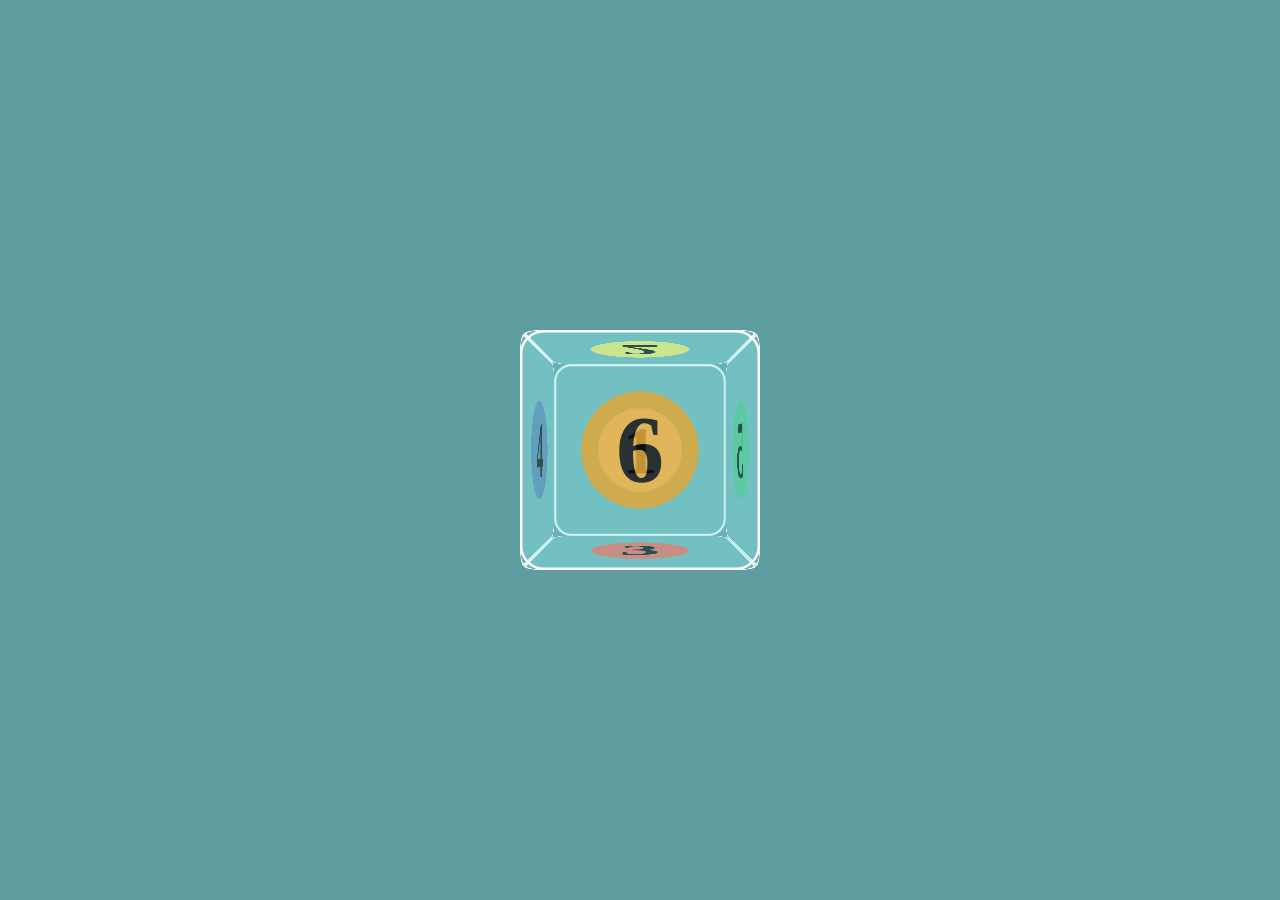
<file: html/dice.html>
<!DOCTYPE html>
<html lang="pt-BR">

<head>
    <meta charset="UTF-8">
    <meta name="viewport" content="width=device-width, initial-scale=1.0">
    <title>Dado 3D</title>
</head>
<style>
    * {
        margin: 0;
        padding: 0;
        box-sizing: border-box;
    }

    body {
        height: 100vh;
        width: 100%;
        overflow: hidden;
        perspective: 600px;
        perspective-origin: center center;
        background: cadetblue;
    }

    .cube {
        position: absolute;
        top: 1em;
        bottom: 1em;
        left: 1em;
        right: 1em;
        width: 200px;
        height: 200px;
        margin: auto;
        transform-style: preserve-3d;
        animation: rotate 5s linear infinite;
    }

    .side {
        width: 200px;
        height: 200px;
        position: absolute;
        overflow: hidden;
        background: rgb(150, 255, 255, 0.2);
        border: 2px solid #fff;
        border-radius: 10%;
    }

    .first {
        transform: translateZ(-100px);
    }

    .second {
        transform: translateY(-100px) rotateX(90deg);
    }

    .third {
        transform: translateY(100px) rotateX(90deg);
    }

    .fourth {
        transform: translateX(-100px) rotateY(90deg);
    }

    .fifth {
        transform: translateX(100px) rotateY(90deg);
    }

    .sixth {
        transform: translateZ(100px);
    }

    .side span {
        display: flex;
        justify-content: center;
        align-items: center;
        position: absolute;
        top: 25%;
        left: 25%;
        width: 50%;
        height: 50%;
        border-radius: 50%;
        background: #fff;
        opacity: 0.8;
        font-size: 5rem;
        font-weight: bolder;
    }

    .second span {
        background-color: #f0ea60;
    }

    .third span {
        background-color: #ee6352;
    }

    .fourth span {
        background-color: #4f7cac;
    }

    .fifth span {
        background-color: #45bf84;
    }

    .sixth span {
        background-color: #e5a532;
    }

    @keyframes rotate {
        to {
            transform: rotateX(360deg) rotateY(360deg) rotateZ(360deg);
        }
    }
</style>

<body>
    <div class="cube">
        <div class="first side"><span>1</span></div>
        <div class="second side"><span>2</span></div>
        <div class="third side"><span>3</span></div>
        <div class="fourth side"><span>4</span></div>
        <div class="fifth side"><span>5</span></div>
        <div class="sixth side"><span>6</span></div>
    </div>
</body>

</html>
</file>
